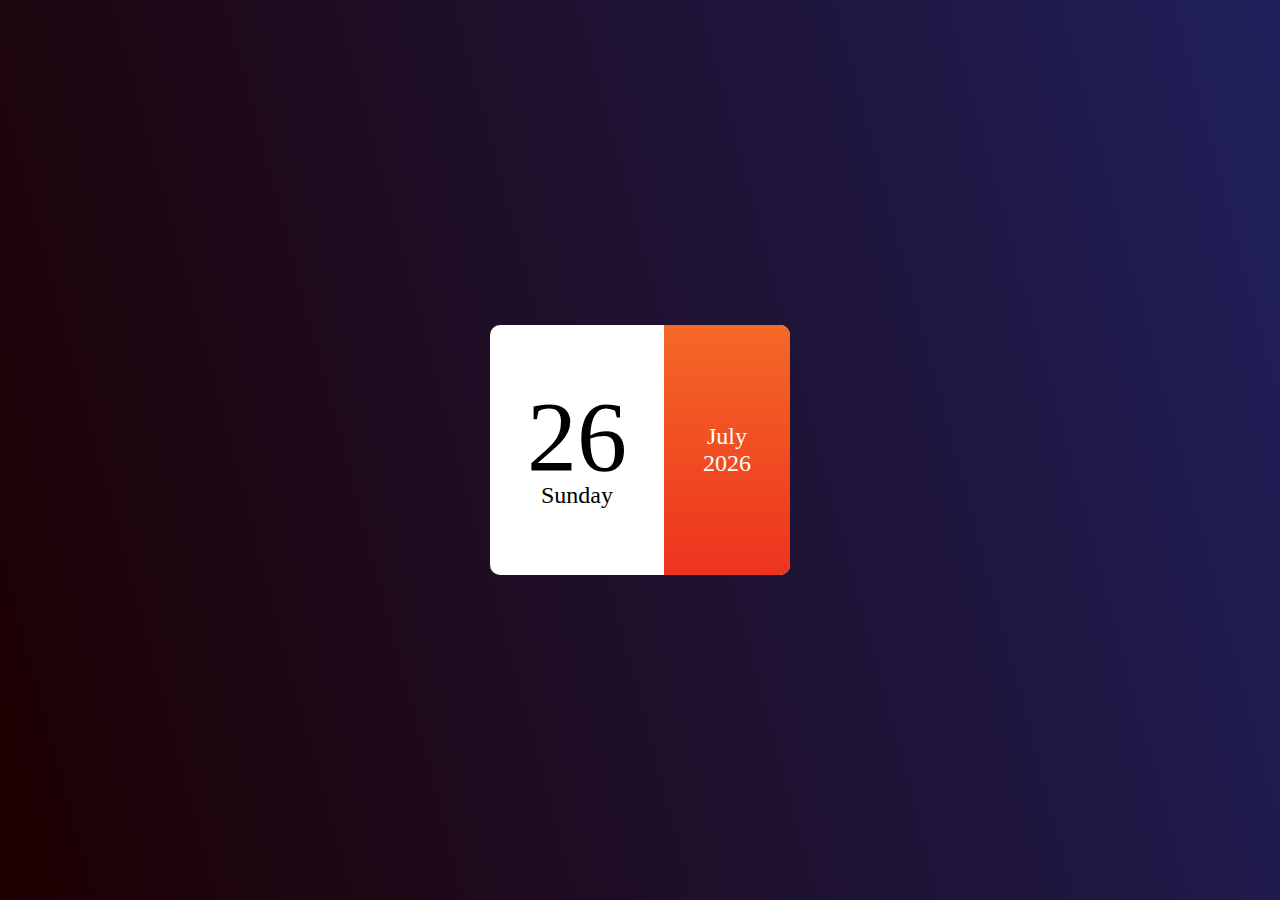
<file: Javascript Calendar website/index.html>
<!DOCTYPE html>
<html>
    <head>
        <meta name="viewport" content="width=device-width, initial-scale=1.0">
        <title>Mini Calendar Using JavaScript</title>
        <link rel="stylesheet" href="style.css">
    </head>
    <body>

        <div class="hero">
            <div class="calendar">
                <div class="left">
                    <p id="date">01</p>
                    <p id="day">Sunday</p>
                </div>
                <div class="right">
                    <P id="month">January</P>
                    <p id="year">2020</p>
                </div>
            </div>
        </div>

        <script type="text/javascript" src="script.js"></script>

    </body>
</html>
</file>
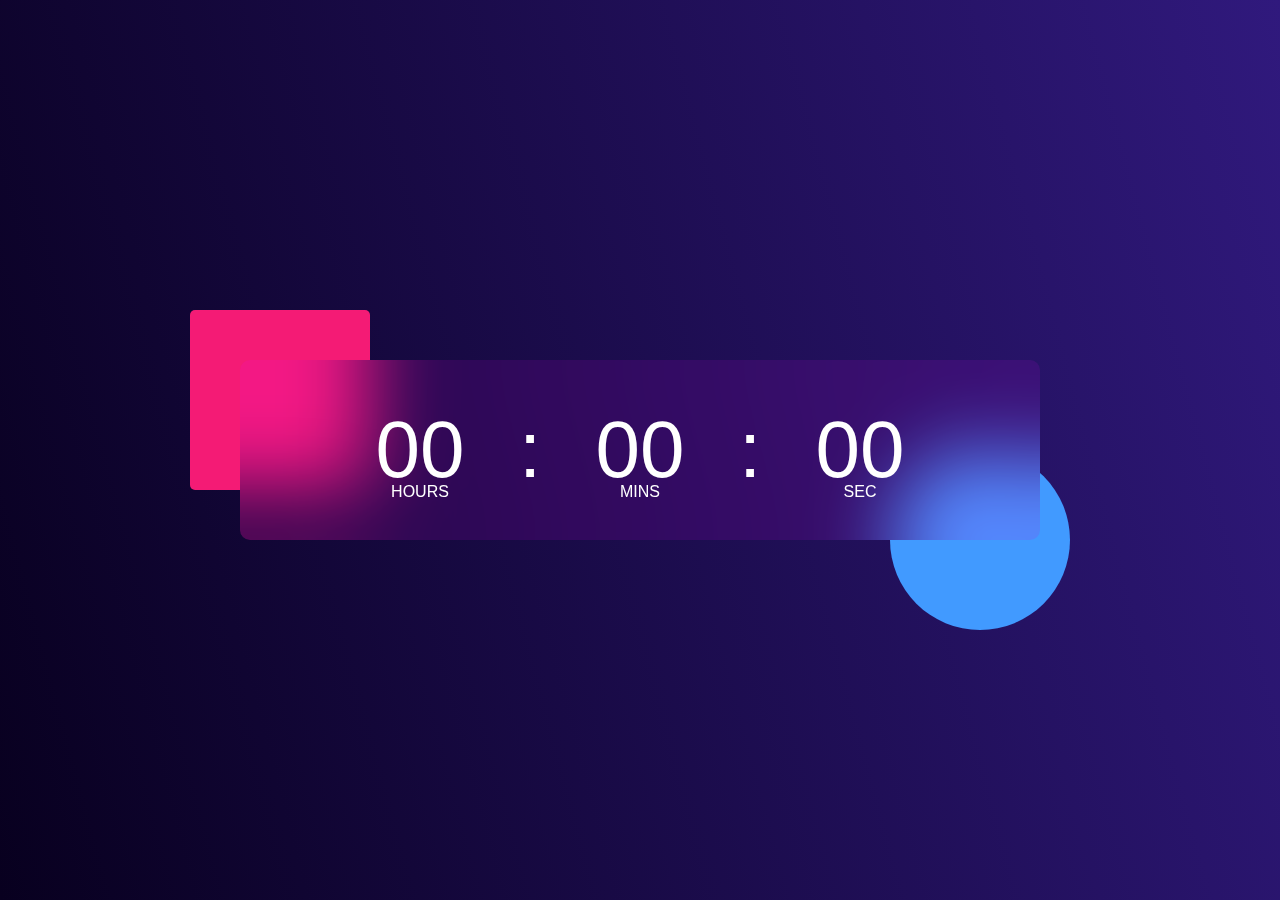
<file: JS Clock Website/index.html>
<!DOCTYPE html>
<html>
    <head>
        <meta name="viewport" content="width=device-width, initial-scale=1.0">
        <title>Digital Clock with JS</title>
        <link rel="stylesheet" href="style.css">
    </head>
    <body>
        <div class="hero">
            <div class="container">
                <div class="clock">
                    <span id="hrs">00</span>
                    <span>:</span>
                    <span id="min">00</span>
                    <span>:</span>
                    <span id="sec">00</span>

                    </span>
                </div>
            </div>
        </div>
        
        
        
        <script type="text/javascript" src="script.js"></script>

    </body>
</html>
</file>
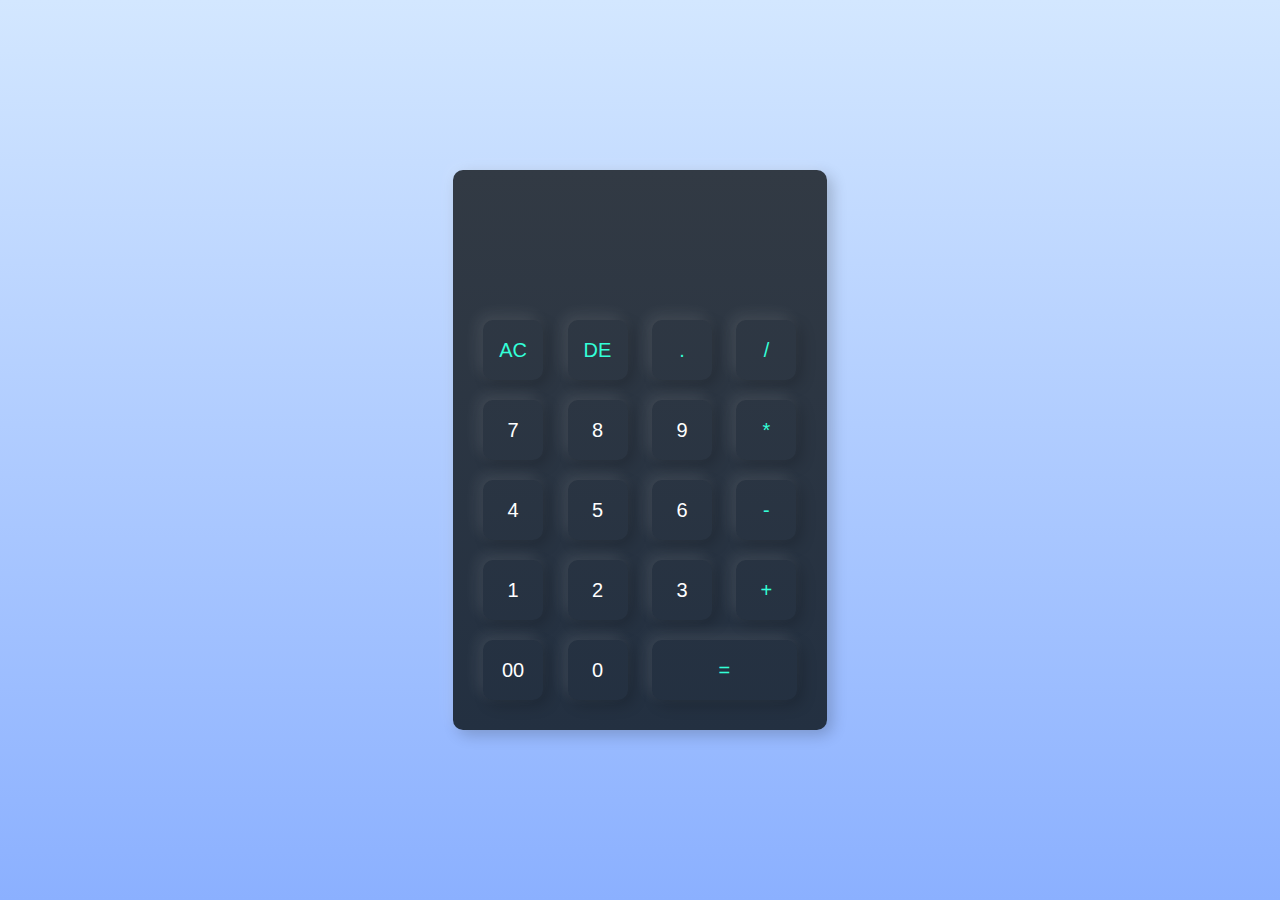
<file: The Real Calculator Website/index.html>
<!DOCTYPE html>
<html>
    <head>
        <meta name="viewport" content="width=device-width, inital-scale=1.0">
        <title>Calc with JS</title>
        <link rel="stylesheet" href="style.css">
    </head>
    <body>
        <script type="text/javascript" src="script.js"></script>

        <div class="container">
            <div class="calculator">
                <form>
                   <div class="display">
                    <input type="text" name="display">
                   </div>
                   <div>
                    <input type="button" value="AC" onclick="display.value = '' " class="operator">
                    <input type="button" value="DE" onclick="display.value = display.value.toString().slice(0,-1) " class="operator">
                    <input type="button" value="." onclick="display.value += '.' " class="operator">
                    <input type="button" value="/" onclick="display.value += '/' " class="operator">
                   </div>
                   <div>
                    <input type="button" value="7" onclick="display.value += '7' ">
                    <input type="button" value="8" onclick="display.value += '8' ">
                    <input type="button" value="9" onclick="display.value += '9' ">
                    <input type="button" value="*" onclick="display.value += '*' " class="operator">
                   </div>
                   <div>
                    <input type="button" value="4" onclick="display.value += '4' ">
                    <input type="button" value="5" onclick="display.value += '5' ">
                    <input type="button" value="6" onclick="display.value += '6' ">
                    <input type="button" value="-" onclick="display.value += '-' " class="operator">
                   </div>
                   <div>
                    <input type="button" value="1" onclick="display.value += '1' ">
                    <input type="button" value="2" onclick="display.value += '2' ">
                    <input type="button" value="3" onclick="display.value += '3' ">
                    <input type="button" value="+" onclick="display.value += '+' " class="operator">
                   </div>
                   <div>
                    <input type="button" value="00" onclick="display.value += '00' ">
                    <input type="button" value="0" onclick="display.value += '0' ">
                    <input type="button" value="=" onclick="display.value = eval(display.value)" class="equal operator">
                   </div>
                </form>
            </div>
        </div>
    </body>
</html>
</file>
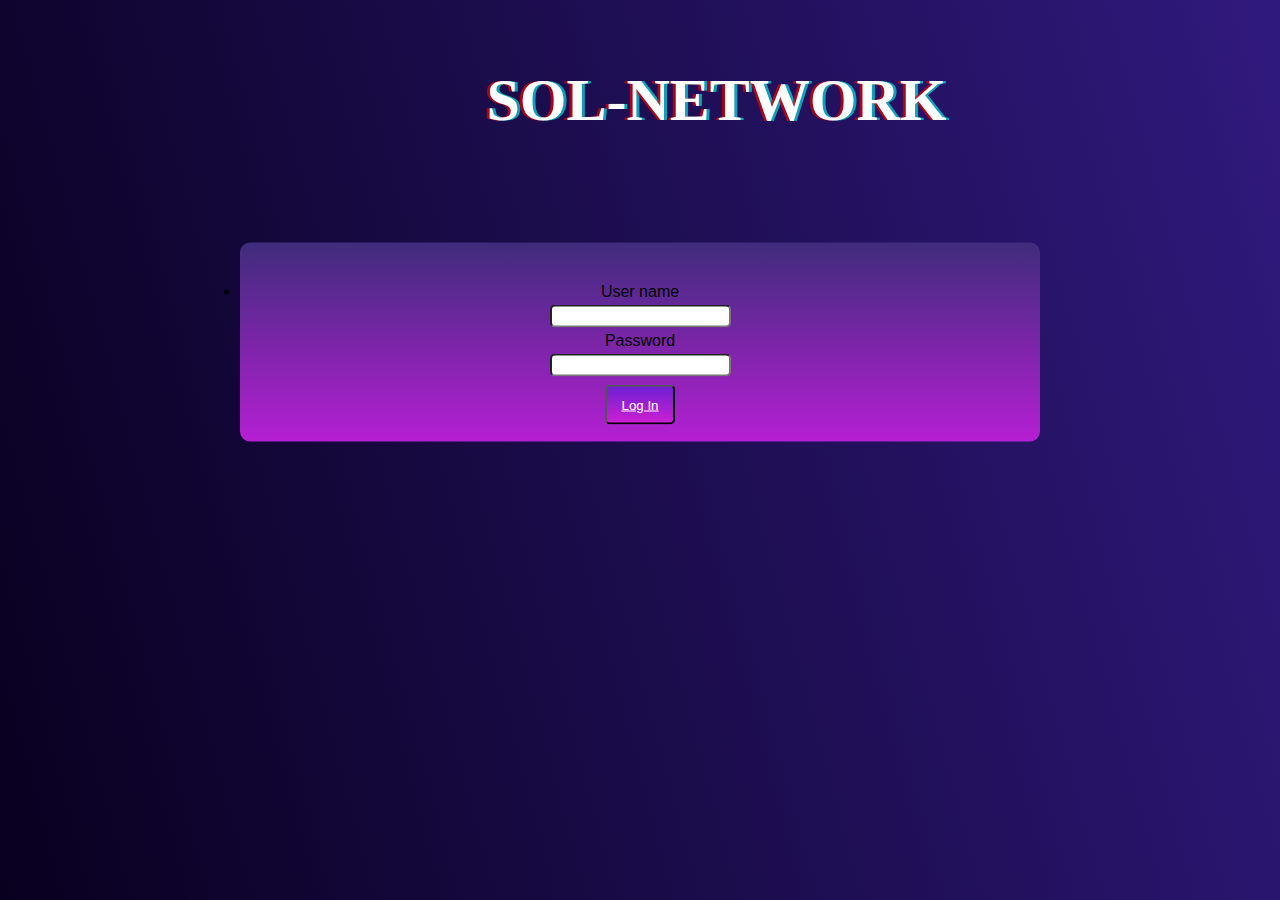
<file: SOL network/index-1.html>
<!DOCTYPE html>
<html>
    <head>
        <meta name="viewport" content="width=device-width, initial-scale=1.0">
        <title>Sol-network</title>
        <link rel="stylesheet" href="style.css">
    </head>
    <body>
        <div class="hero">
            <h1 class="heading">SOL-NETWORK</h1>
            <div class="container">
                <form class="frm">
                    <div class="usrname">User name</div>

                    <input type="text" class="txt">
                    <br>
                    <p class="hide">Password</p>

                    <input type="password" class="pass">
                    <br>
                    <div class="but">
                        <button class="btn"><a href="index-2.html">Log In</a></button>
                    </div>
                </form>
            </div>
        </div>
    </body>
</html>
</file>
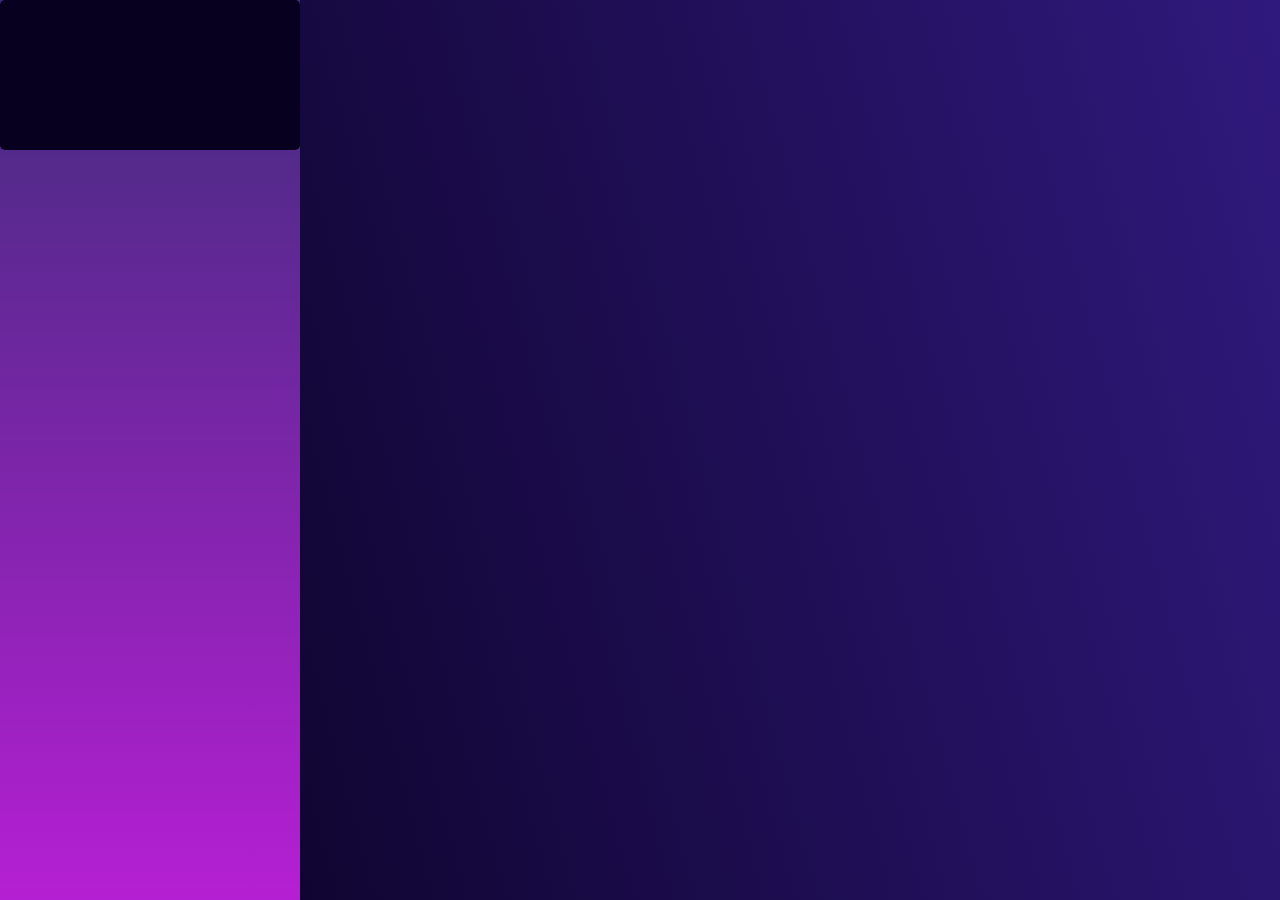
<file: SOL network/index-2.html>
<!DOCTYPE html>
<html>
    <head>
        <meta name="viewport" content="width=device-width, initial-scale=1.0">
        <title>Home</title>
        <link rel="stylesheet" href="style2.css">
    </head>
    <body>
        <div class="hero">
            <div class="side">
                <div class="header">
                    <div class="user">
                        
                    </div>
                </div>
            </div>
        </div>
    </body>
</html>
</file>
<file: Javascript Calendar website/style.css>
*{
    margin: 0;
    padding: 0;
    font-family: 'Poppins', 'sans-serif';
    box-sizing: border-box;
}
.hero{
    width: 100%;
    min-height: 100vh;
    background: linear-gradient(75deg, #1d0000, #20205b);
    display: flex;
    align-items: center;
    justify-content: center;
}
.calendar{
    width: 300px;
    height: 250px;
    background: #fff;
    display: flex;
    align-items: center;
    border-radius: 10px;
}
.left, .right{

    height: 100%;
    display: flex;
    align-items: center;
    justify-content: center;
    flex-direction: column;
    font-size: 24px;
}
.right{
    width: 42%;
    background: linear-gradient(0deg, #ee331e,#f4621ef5);
    color: #fff;
    border-top-right-radius: 10px;
    border-bottom-right-radius: 10px;

}
.left{
    width: 58%;
}
#date{
    font-size: 100px;
    line-height: 90px;
}
</file>
<file: JS Clock Website/style.css>
*{
    margin: 0;
    padding: 0;
    font-family: 'Poppins', sans-serif;
    box-sizing: border-box;
}
.hero{
    width: 100%;
    min-height: 100vh;
    background: linear-gradient(75deg, #08001f, #30197d);
    color: #fff;
    position: relative;
}
.container{
    width: 800px;
    height: 180px;
    position: absolute;
    top: 50%;
    left: 50%;
    transform: translate(-50%, -50%);
}
.clock{
    width: 100%;
    height: 100%;
    background: rgba(235, 0, 255, 0.11);
    border-radius: 10px;
    display: flex;
    align-items: center;
    justify-content: center;
    backdrop-filter: blur(40px);
}
.container::before{
    content: '';
    width: 180px;
    height: 180px;
    background: #f41b75;
    border-radius: 5px;
    position: absolute;
    left: -50px;
    top: -50px;
    z-index: -1;
}
.container::after{
    content: '';
    width: 180px;
    height: 180px;
    background: #419aff;
    border-radius: 50%;
    position: absolute;
    right: -30px;
    bottom: -50%;
    z-index: -1;
}
.clock span{
    font-size: 80px;
    width: 110px;
    display: inline-block;
    text-align: center;
    position: relative;
}
.clock span::after{
    font-size: 16px;
    position: absolute;
    bottom: -5px;
    left: 50%;
    transform: translateX(-50%);
}
#hrs::after{
    content: 'HOURS';
}
#min::after{
    content: 'MINS';
}
#sec::after{
    content: 'SEC';
}
</file>
<file: The Real Calculator Website/style.css>
*{
    margin: 0;
    padding: 0;
    font-family: 'Poppins', sans-serif;
    box-sizing: border-box;
}
.container{
    width: 100%;
    height: 100vh;
    background: linear-gradient(180deg, #d3e7ff,#8bb0ff);
    display: flex;
    align-items: center;
    justify-content: center;
}
.calculator{
    background: #323a44;
    background: linear-gradient(180deg, #323a44,#233041);
    padding: 20px;
    border-radius: 10px;
    box-shadow: -5px -5px 15px rgba(255, 255, 255, 0.1),5px 5px 15px rgba(0, 0, 0, 0.2);
}
.calculator form input{
    border: 0;
    outline: 0;
    width: 60px;
    height: 60px;
    border-radius: 10px;
    box-shadow: -5px -5px 15px rgba(255, 255, 255, 0.1),5px 5px 15px rgba(0, 0, 0, 0.2);
    background: transparent;
    font-size: 20px;
    color: #fff;
    cursor: pointer;
    margin: 10px;
}
form .display{
    display: flex;
    justify-content: flex-end;
    margin: 20px 0;
}
form .display input{
    text-align: right;
    flex: 1;
    font-size: 45px;
    box-shadow: none;
}
form input.equal{
    width: 145px;
}
form input.operator{
    color: #33ffd8;

}
</file>
<file: SOL network/style.css>
*{
    margin: 0;
    padding: 0;
    font-family: 'Poppins', sans-serif;
    box-sizing: border-box;
}
.hero{
    width: 100%;
    min-height: 100vh;
    background: linear-gradient(75deg, #08001f, #30197d);
}
.container{
    width: 800px;
    height: 199px;
    position: absolute;
    top: 38%;
    left:50%;
    transform: translate(-50%,-50%);
    background: linear-gradient(0deg, #b51fd3, #3f2c7c);
    border-radius: 10px;
    text-align: center;
    background-blend-mode: unset;
    padding-top: 40px;
}
.frm{
    width: 100%;
    height: 100%;
    border-radius: 10px;
    display: list-item;
    align-items: center;
    justify-content: center;
    border-radius: 5px;
    padding-bottom: 0%;
}
.heading{
    padding-left: 38%;
    padding-top: 66px;
    font-size: 60px;
    font-family: fantasy;
    text-shadow: -3px 0 0 rgba(225, 0, 0, .7),
    3px 0 0 rgba(0, 225, 225,.7);
    color: white; 
}
.btn{
    color: whitesmoke;
    background: linear-gradient(180deg, #6d1fd3, #cd1fd3);
    border-radius: 5px;
    width: 70px;
    height: 40px;
}
.but{
    padding-top: 8px;
}
.pass{
    padding-bottom: 4px;
    border-radius: 5px;
}
.txt{
    padding-bottom: 4px;
    border-radius: 5px;
}
.hide{
    padding: 4px 4px 4px 4px;
}
.usrname{
    padding-bottom: 4px;
}
a{
    color: #ffffff;
}
</file>
<file: SOL network/style2.css>
*{
    margin: 0;
    padding: 0;
    font-family: 'Poppins', sans-serif;
    box-sizing: border-box;
}
.hero{
    width: 100%;
    min-height: 100vh;
    background: linear-gradient(75deg, #08001f, #30197d);
}
.side{
    width: 300px;
    height: 100vh;
    position: initial;
    background: linear-gradient(0deg, #b51fd3, #3f2c7c);
}
.header{
    width: 300px;
    height: 150px;
    background: #08001f;
    border-radius: 5px;
}
</file>
